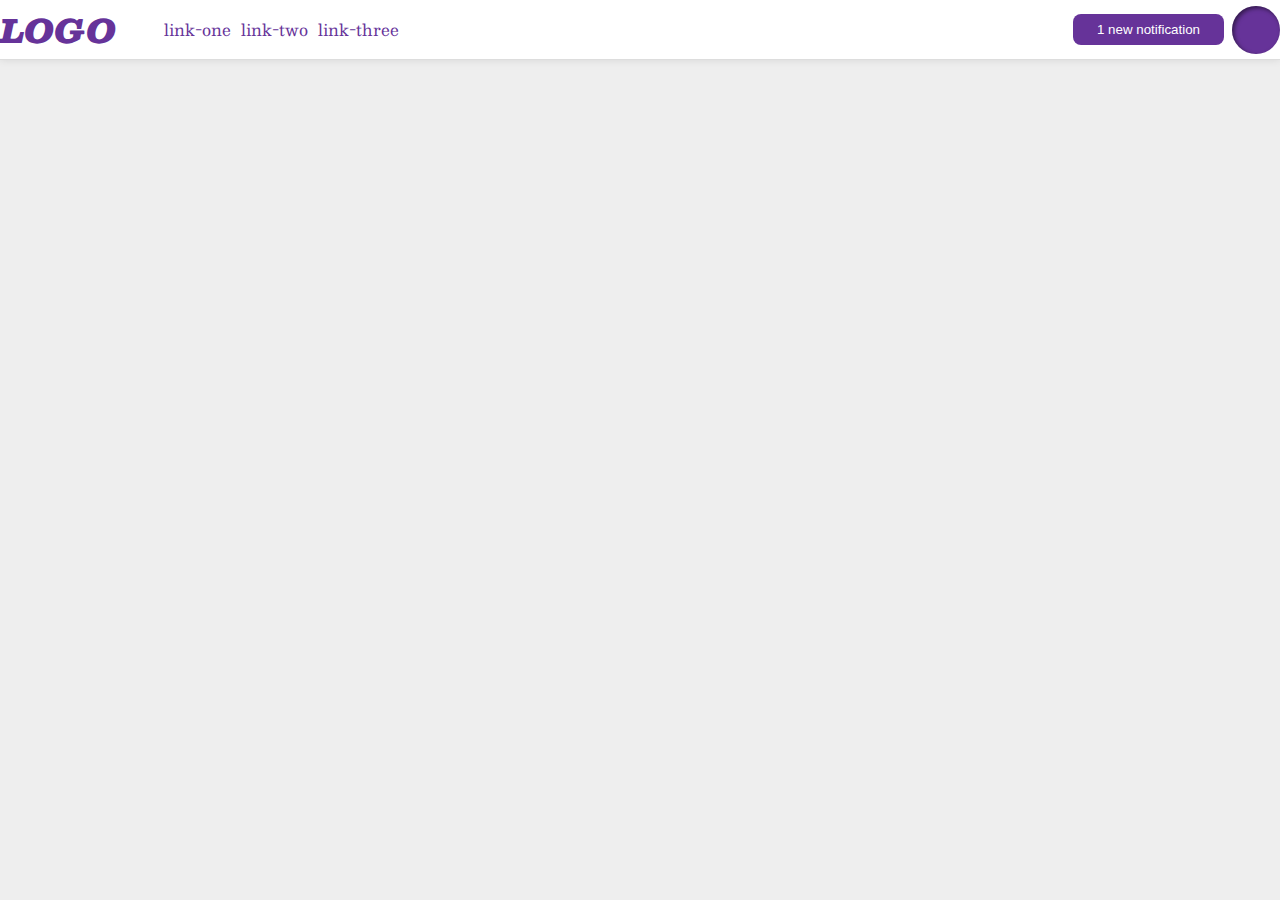
<file: flex/03-flex-header-2/index.html>
<!DOCTYPE html>
<html lang="en">
  <head>
    <meta charset="UTF-8">
    <meta http-equiv="X-UA-Compatible" content="IE=edge">
    <meta name="viewport" content="width=device-width, initial-scale=1.0">
    <title>Flex Header 2</title>
    <link rel="stylesheet" href="style.css">
  </head>
  <body>
    <div class="header">
      <div class="left">
        <div class="logo">
          LOGO
        </div>
        <ul class="links">
          <li><a href="google.com">link-one</a></li>
          <li><a href="google.com">link-two</a></li>
          <li><a href="google.com">link-three</a></li>
        </ul>
      </div>
      <div class="right">
        <button class="notifications">
          1 new notification
        </button>
        <div class="profile-image"></div>
      </div>
    </div>
  </body>
</html>
</file>
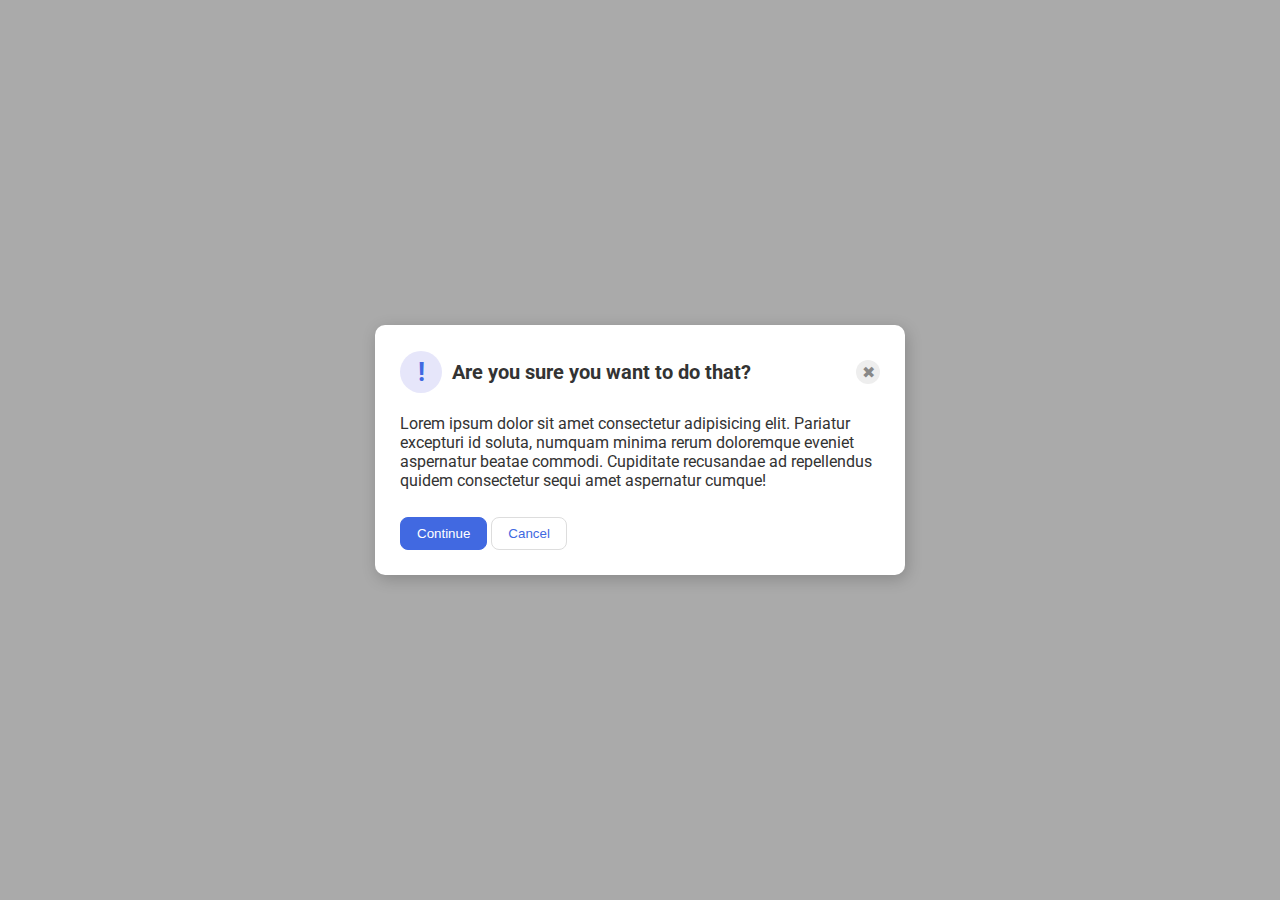
<file: flex/05-flex-modal/index.html>
<!DOCTYPE html>
<html lang="en">
  <head>
    <meta charset="UTF-8">
    <meta http-equiv="X-UA-Compatible" content="IE=edge">
    <meta name="viewport" content="width=device-width, initial-scale=1.0">
    <link rel="stylesheet" href="style.css">
    <title>Modal</title>
  </head>
  <body>
    <div class="modal">
      <div class="sparrow">
      <div class="icon">!</div>
      <div class="header"><strong>Are you sure you want to do that?</strong></div>
      <div class="close-button">✖</div>
      </div>
      <div class="text">Lorem ipsum dolor sit amet consectetur adipisicing elit. Pariatur excepturi id soluta, numquam minima rerum doloremque eveniet aspernatur beatae commodi. Cupiditate recusandae ad repellendus quidem consectetur sequi amet aspernatur cumque!</div>
      <div class="parrot">
      <button class="continue">Continue</button>
      <button class="cancel">Cancel</button>
      </div>
    </div>
  </body>
</html>
</file>
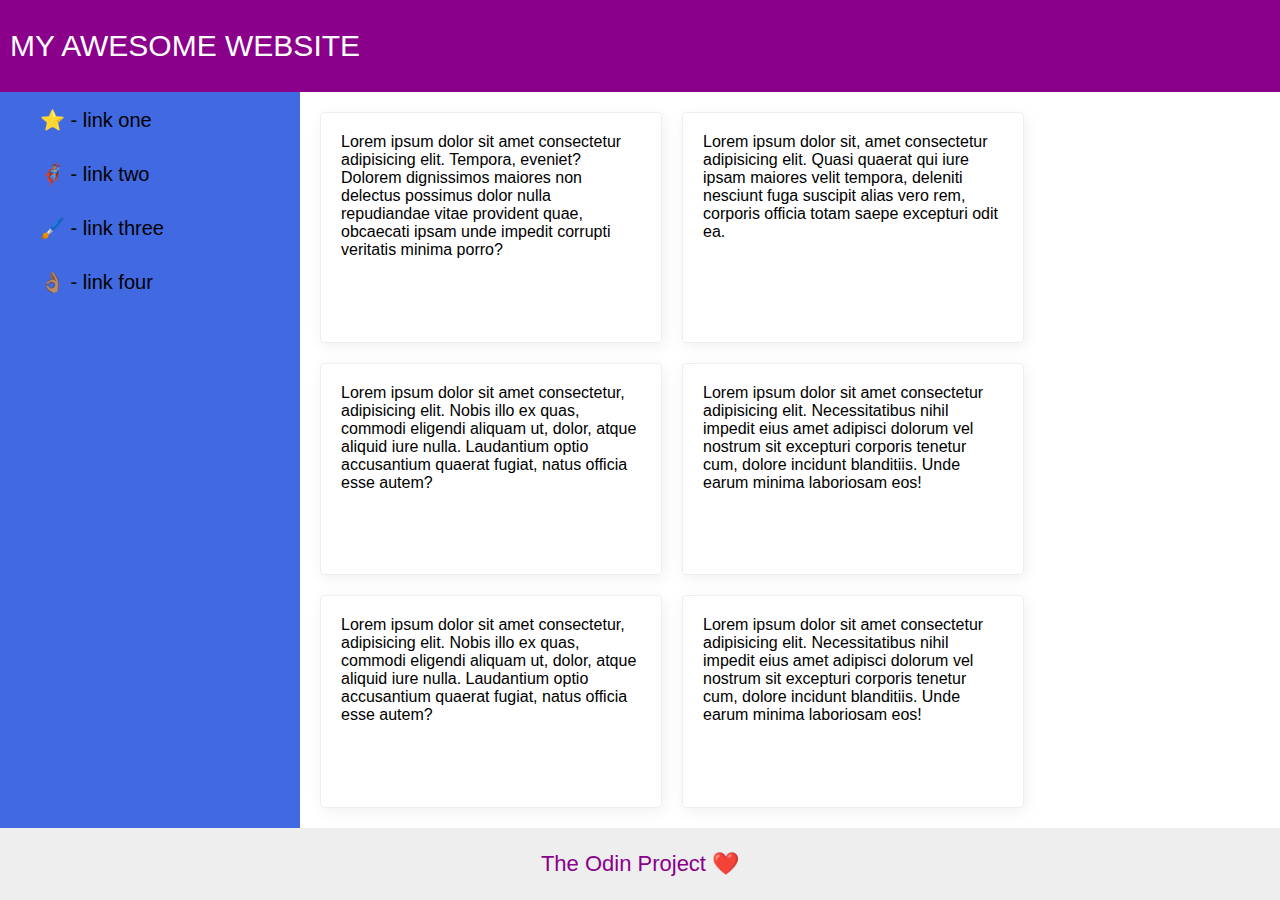
<file: flex/07-flex-layout-2/index.html>
<!DOCTYPE html>
<html lang="en">
  <head>
    <meta charset="UTF-8">
    <meta http-equiv="X-UA-Compatible" content="IE=edge">
    <meta name="viewport" content="width=device-width, initial-scale=1.0">
    <title>The Holy Grail</title>
    <link rel="stylesheet" href="style.css">
  </head>
  <body>
    <div class="header">
      MY AWESOME WEBSITE
    </div>
    <div class="body">
      <div class="sidebar">
        <ul>
          <li><a href="#">⭐ - link one</a></li>
          <li><a href="#">🦸🏽‍♂️ - link two</a></li>
          <li><a href="#">🖌️ - link three</a></li>
          <li><a href="#">👌🏽 - link four</a></li>
        </ul>
      </div>
      <div class="container">
        <div class="card">Lorem ipsum dolor sit amet consectetur adipisicing elit. Tempora, eveniet? Dolorem dignissimos maiores non delectus possimus dolor nulla repudiandae vitae provident quae, obcaecati ipsam unde impedit corrupti veritatis minima porro?</div>
        <div class="card">Lorem ipsum dolor sit, amet consectetur adipisicing elit. Quasi quaerat qui iure ipsam maiores velit tempora, deleniti nesciunt fuga suscipit alias vero rem, corporis officia totam saepe excepturi odit ea.</div>
        <div class="card">Lorem ipsum dolor sit amet consectetur, adipisicing elit. Nobis illo ex quas, commodi eligendi aliquam ut, dolor, atque aliquid iure nulla. Laudantium optio accusantium quaerat fugiat, natus officia esse autem?</div>
        <div class="card">Lorem ipsum dolor sit amet consectetur adipisicing elit. Necessitatibus nihil impedit eius amet adipisci dolorum vel nostrum sit excepturi corporis tenetur cum, dolore incidunt blanditiis. Unde earum minima laboriosam eos!</div>
        <div class="card">Lorem ipsum dolor sit amet consectetur, adipisicing elit. Nobis illo ex quas, commodi eligendi aliquam ut, dolor, atque aliquid iure nulla. Laudantium optio accusantium quaerat fugiat, natus officia esse autem?</div>
        <div class="card">Lorem ipsum dolor sit amet consectetur adipisicing elit. Necessitatibus nihil impedit eius amet adipisci dolorum vel nostrum sit excepturi corporis tenetur cum, dolore incidunt blanditiis. Unde earum minima laboriosam eos!</div>
      </div>
    </div>
    <div class="footer">
      The Odin Project ❤️
    </div>
  </body>
</html>
</file>
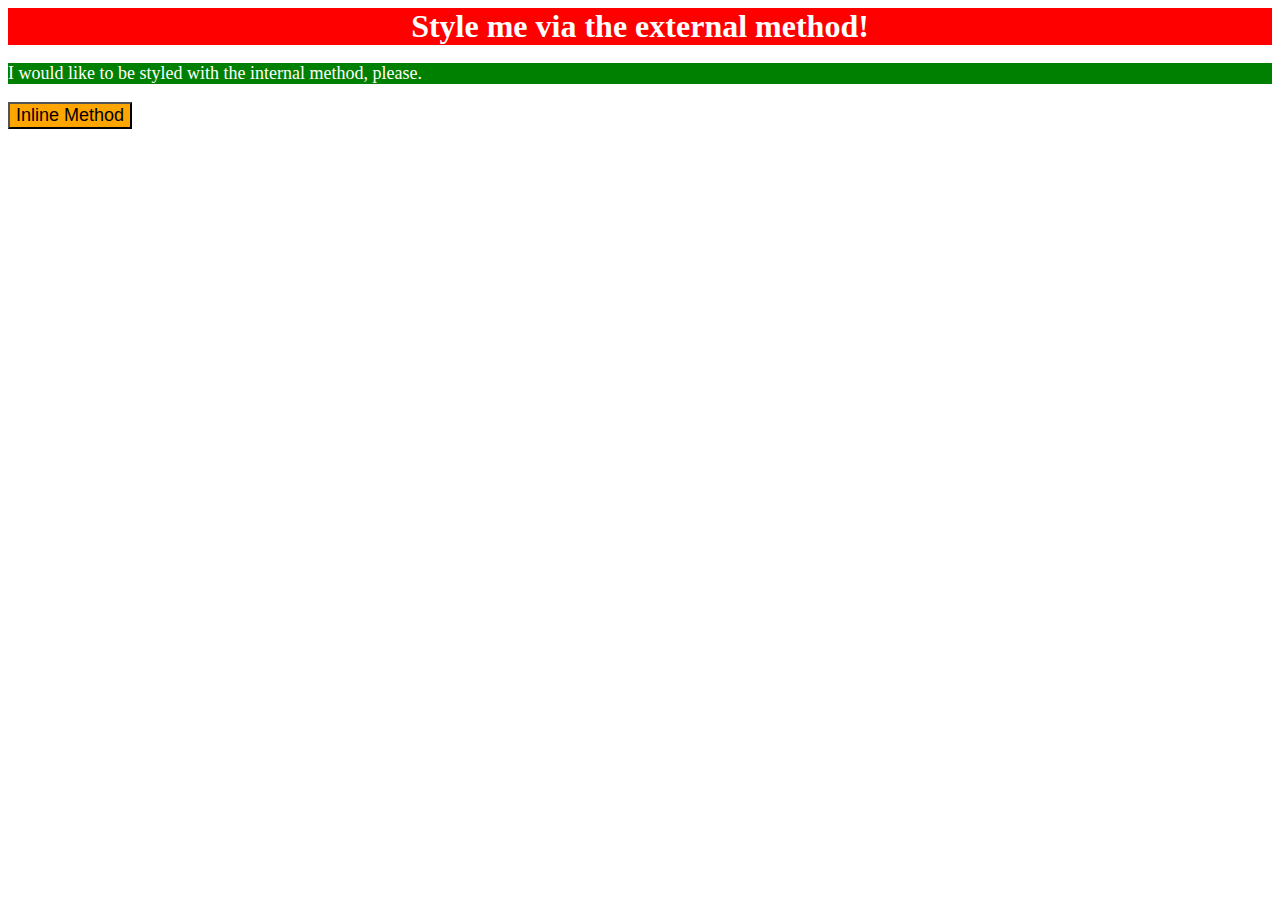
<file: foundations/01-css-methods/index.html>
<!DOCTYPE html>
<html lang="en">
  <head>
    <meta charset="UTF-8">
    <meta http-equiv="X-UA-Compatible" content="IE=edge">
    <meta name="viewport" content="width=device-width, initial-scale=1.0">
    <title>Methods for Adding CSS</title>
    <link rel="stylesheet" href="style.css">
    <style>
      p {
        color: white;
        background-color: green;
        font-size: 18px;
      }



    </style>

  </head>
  <body>
    <div>Style me via the external method!</div>
    <p>I would like to be styled with the internal method, please.</p>
    <button style="background-color: orange; font-size: 18px;">Inline Method</button>
  </body>
</html>
</file>
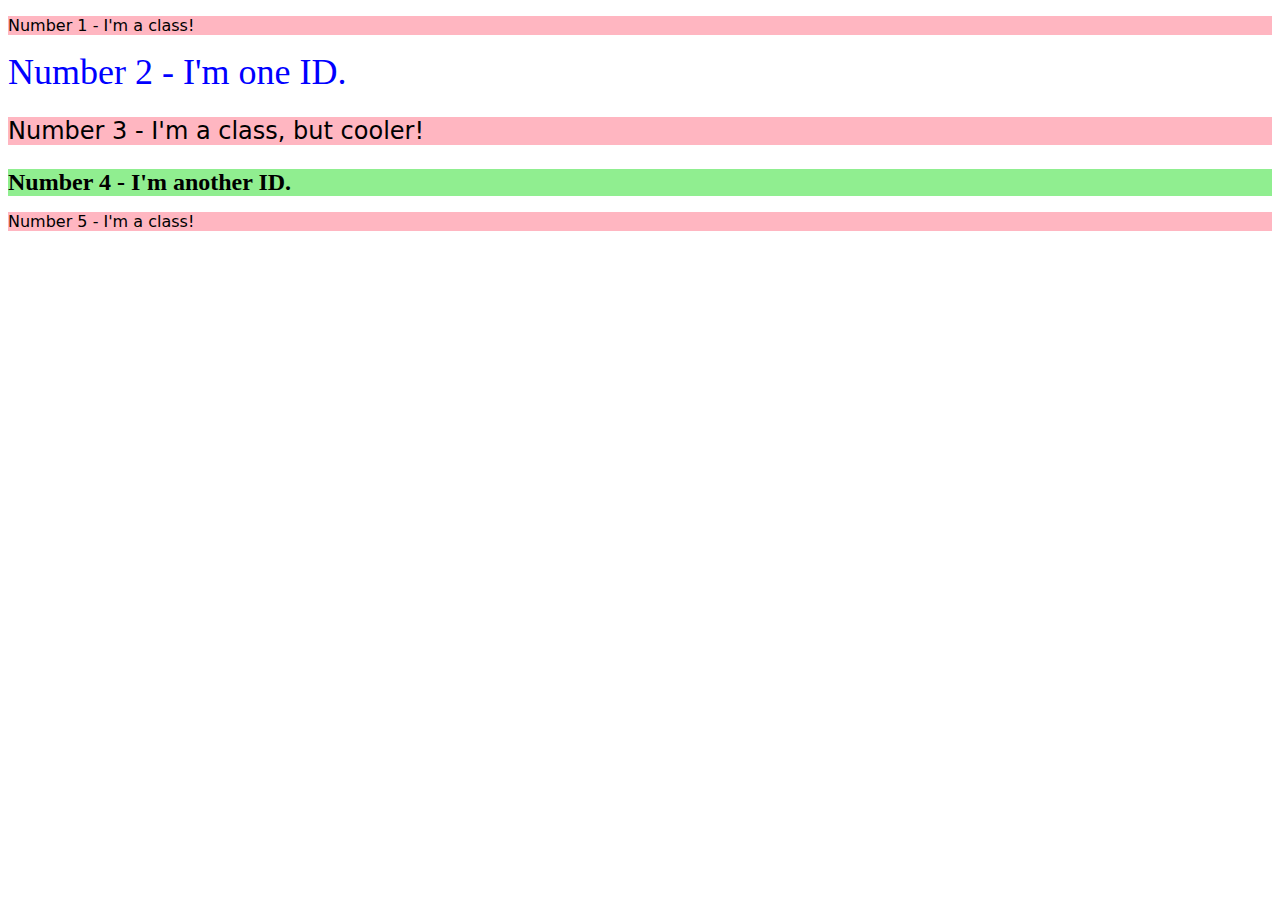
<file: foundations/02-class-id-selectors/index.html>
<!DOCTYPE html>
<html lang="en">
  <head>
    <meta charset="UTF-8">
    <meta http-equiv="X-UA-Compatible" content="IE=edge">
    <meta name="viewport" content="width=device-width, initial-scale=1.0">
    <title>Class and ID Selectors</title>
    <link rel="stylesheet" href="style.css">
  </head>
  <body>
    <p class="list">Number 1 - I'm a class!</p>
    <div id="one">Number 2 - I'm one ID.</div>
    <p class="list intersection">Number 3 - I'm a class, but cooler!</p>
    <div id="unique">Number 4 - I'm another ID.</div>
    <p class="list">Number 5 - I'm a class!</p>
  </body>
</html>
</file>
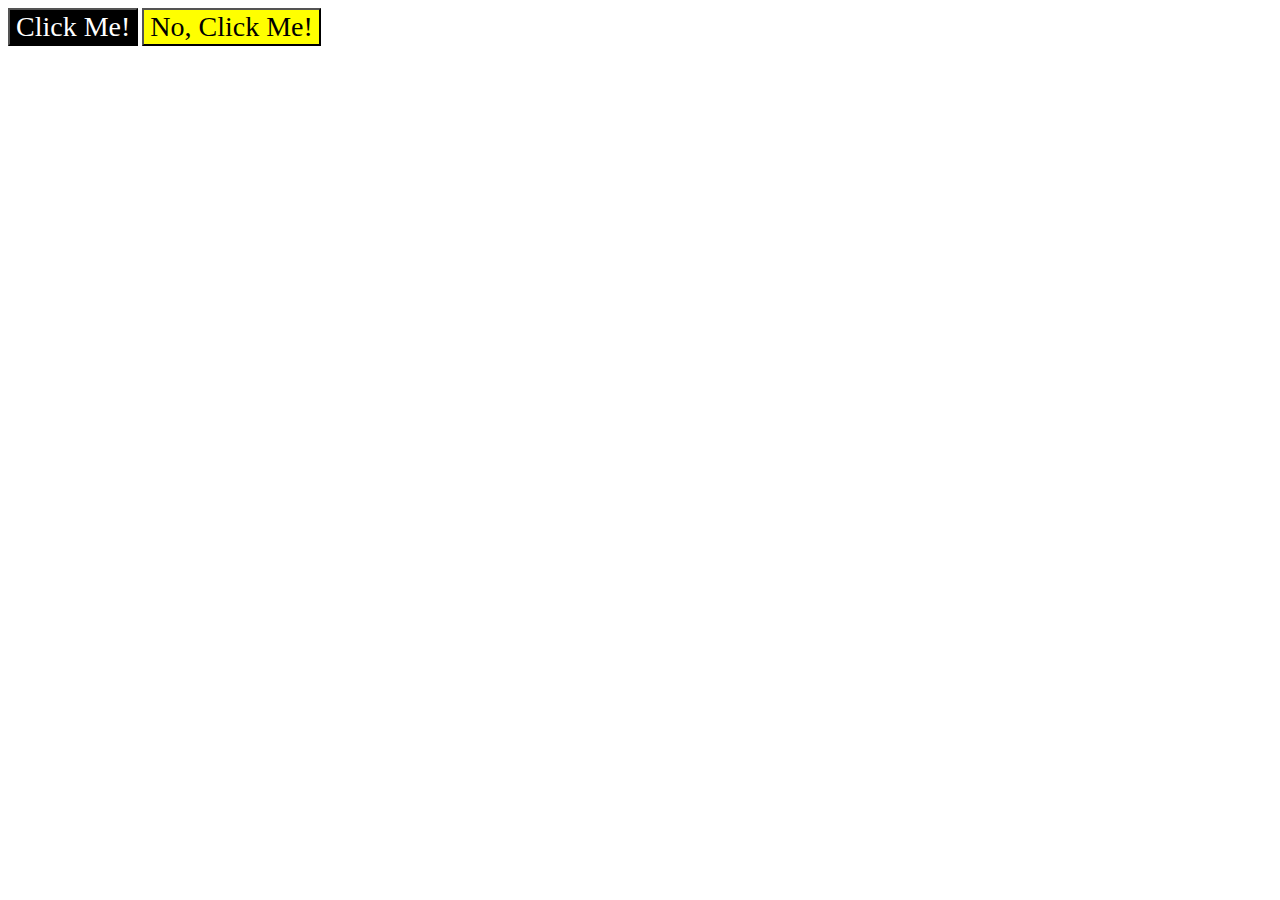
<file: foundations/03-grouping-selectors/index.html>
<!DOCTYPE html>
<html lang="en">
  <head>
    <meta charset="UTF-8">
    <meta http-equiv="X-UA-Compatible" content="IE=edge">
    <meta name="viewport" content="width=device-width, initial-scale=1.0">
    <title>Grouping Selectors</title>
    <link rel="stylesheet" href="style.css">
  </head>
  <body>
    <button class="love">Click Me!</button>
    <button class="hate">No, Click Me!</button>
  </body>
</html>
</file>
<file: flex/03-flex-header-2/style.css>
/* this is some magical font-importing.  
you'll learn about it later. */
@import url('https://fonts.googleapis.com/css2?family=Besley:ital,wght@0,400;1,900&display=swap');

body {
  margin: 0;
  background: #eee;
  font-family: Besley, serif;
}

.header {
  background: white;
  border-bottom: 1px solid #ddd;
  box-shadow: 0 0 8px rgba(0,0,0,.1);
  display: flex;
  justify-content: space-between;
  gap: 8px;
}

.profile-image {
  background: rebeccapurple;
  box-shadow: inset 2px 2px 4px rgba(0,0,0,.5);
  border-radius: 50%;
  width: 48px;
  height: 48px;
}

.logo {
  color: rebeccapurple;
  font-size: 32px;
  font-weight: 900;
  font-style: italic;
}

button {
  border: none;
  border-radius: 8px;
  background: rebeccapurple;
  color: white;
  padding: 8px 24px;
}

a {
  /* this removes the line under our links */
  text-decoration: none;
  color: rebeccapurple;
}

ul {
  list-style-type: none;
  display: flex;
  gap: 10px;
}

.left,
.right{
  display: flex;
  gap: 8px;
  margin: 0px;
  align-items: center;
}
</file>
<file: flex/05-flex-modal/style.css>
@import url('https://fonts.googleapis.com/css2?family=Roboto:wght@400;700&display=swap');

html, body {
  height: 100%;
}

body {
  font-family: Roboto, sans-serif;
  margin: 0;
  background: #aaa;
  color: #333;
  /* I'll give you this one for free lol */
  display: flex;
  align-items: center;
  justify-content: center;
}

.modal {
  padding: 25px;
  background: white;
  width: 480px;
  border-radius: 10px;
  box-shadow: 2px 4px 16px rgba(0,0,0,.2);
  display: flex;
  flex-direction: column;
  min-height: 200px;
}

.icon {
  color: royalblue;
  font-size: 26px;
  font-weight: 700;
  background: lavender;
  width: 42px;
  height: 42px;
  border-radius: 50%;
  display: flex;
  align-items: center;
  justify-content: center;
}
.sparrow{
  display: flex;
  justify-content: space-between;
  align-items: center;
   
}
.sparrow .header{
  flex-grow: 1;
  margin: 10px;
  font-size: 20px;
  

}

.close-button {
  background: #eee;
  border-radius: 50%;
  color: #888;
  font-weight: 400;
  font-size: 16px;
  height: 24px;
  width: 24px;
  display: flex;
  align-items: center;
  justify-content: center;
}

button {
  padding: 8px 16px;
  border-radius: 8px;
}

button.continue {
  background: royalblue;
  border: 1px solid royalblue;
  color: white;
}

button.cancel {
  background: white;
  border: 1px solid #ddd;
  color: royalblue;
}

.text{
  margin-top: 20px;
flex-grow: 1;
}
</file>
<file: flex/07-flex-layout-2/style.css>
body {
  font-family: -apple-system, BlinkMacSystemFont, 'Segoe UI', Roboto, Oxygen, Ubuntu, Cantarell, 'Open Sans', 'Helvetica Neue', sans-serif;
  margin: 0;
  min-height: 100vh;
  display: flex;
  flex-direction: column;
  justify-content: space-between;
}

.header {
  height: 72px;
  background: darkmagenta;
  color: white;
  display: flex;
  align-items: center;
  font-size: 30px;
  padding: 10px;

  
}

.footer {
  display: flex;
  height: 72px;
  background: #eee;
  color: darkmagenta;
  align-items: center;
  justify-content: center;
  font-size: 22px;
}

.sidebar {
  width: 300px;
  background: royalblue;
  box-sizing: border-box;
  flex-shrink: 0;
}

.card {
  border: 1px solid #eee;
  box-shadow: 2px 4px 16px rgba(0,0,0,.06);
  border-radius: 4px;
  width: 300px;
  padding: 20px;
}

.container{
  display: flex;
  flex-wrap: wrap;
  margin: 20px;
  gap: 20px;
}

.body{
  display: flex;
  flex-grow: 1;
}

ul{
  list-style-type: none;
}
li{
  margin-bottom: 30px;
}
a{
  text-decoration: none;
  color: black;
  font-size: 20px;
}
</file>
<file: foundations/01-css-methods/style.css>
div{
    color: white;
    background-color: red;
    font-size: 32px;
    text-align: center;
    font-weight: 700;

  }
</file>
<file: foundations/02-class-id-selectors/style.css>
.list
{
background-color: #ffb6c1;
font-family: Verdana, "DejaVu Sans", sans-serif;

}

#one {
    color: hsl(240, 100%, 50%);
    font-size: 36px;
}


.intersection{
font-size: 24px;
}

#unique
{
    background-color: rgb(144, 238, 144);
    font-size: 24px;
    font-weight: 700;
}
</file>
<file: foundations/03-grouping-selectors/style.css>
.love,
.hate{
font-size: 28px;
font-family: "Times New Roman",Helvetica sans-serif;
}

.love{
    color: white;
    background-color: black;
}
.hate{
background-color: yellow;
}
</file>
